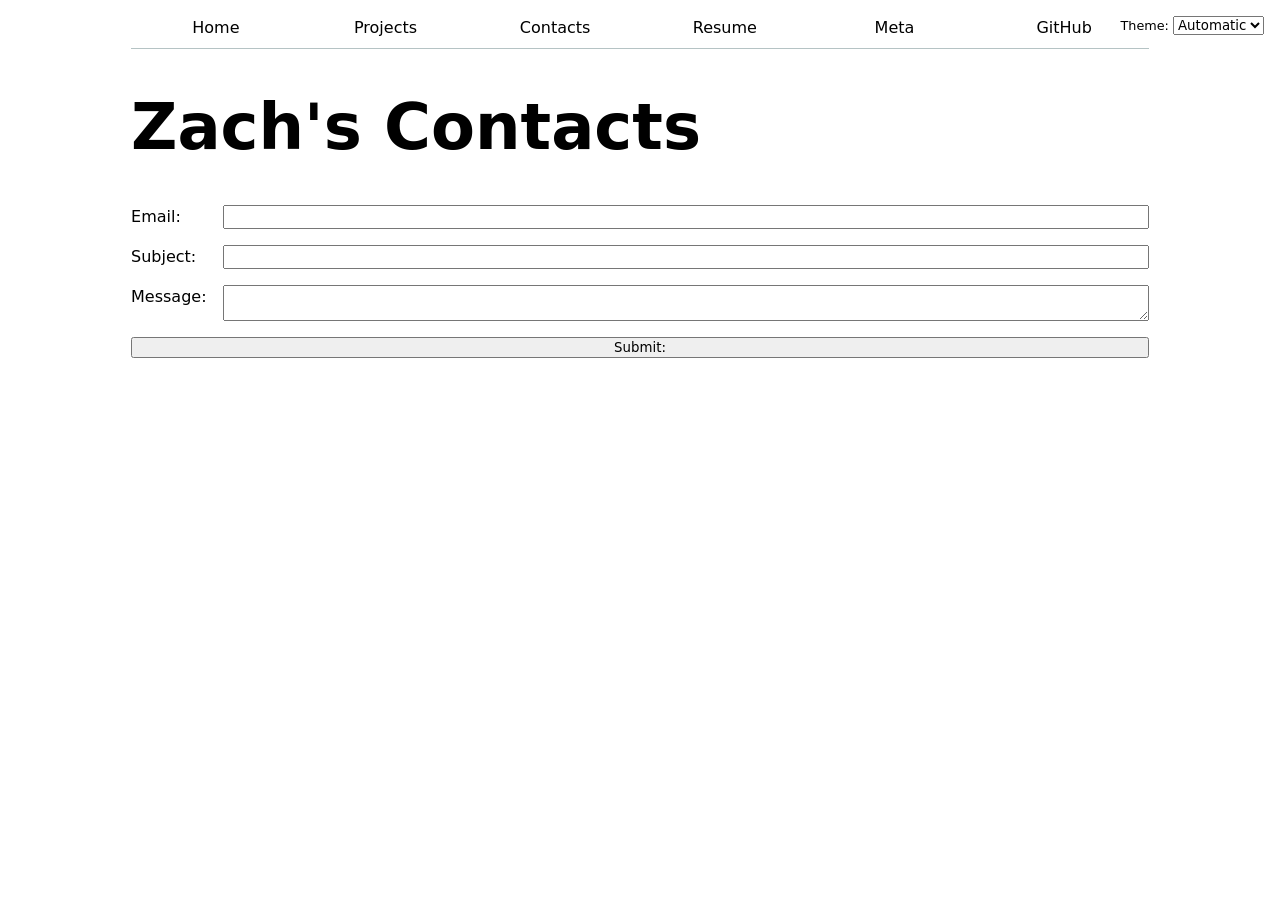
<file: contacts/index.html>
<!DOCTYPE html>
<html lang="en">
<head>
    <meta charset="UTF-8">
    <meta name="viewport" content="width=device-width, initial-scale=1.0">
    <title>Zach Ong: Personal Contacts</title>
    <link rel = "stylesheet" href = "../style.css">
</head>
<body>
    <h1>Zach's Contacts</h1>
    <form action = "mailto:z2ong@ucsd.edu" method = "post" enctype = "text/plain">
        <label>
            Email: <input type = "email" name = "email">
        </label>
        <label>
            Subject: <input name = "Subject">
        </label>
        <label>
            Message: <textarea name = "body"></textarea>
        </label>
        <button>Submit:</button>
    </form>
    <script type="module" src="../global.js"></script>
</body>
</html>
</file>
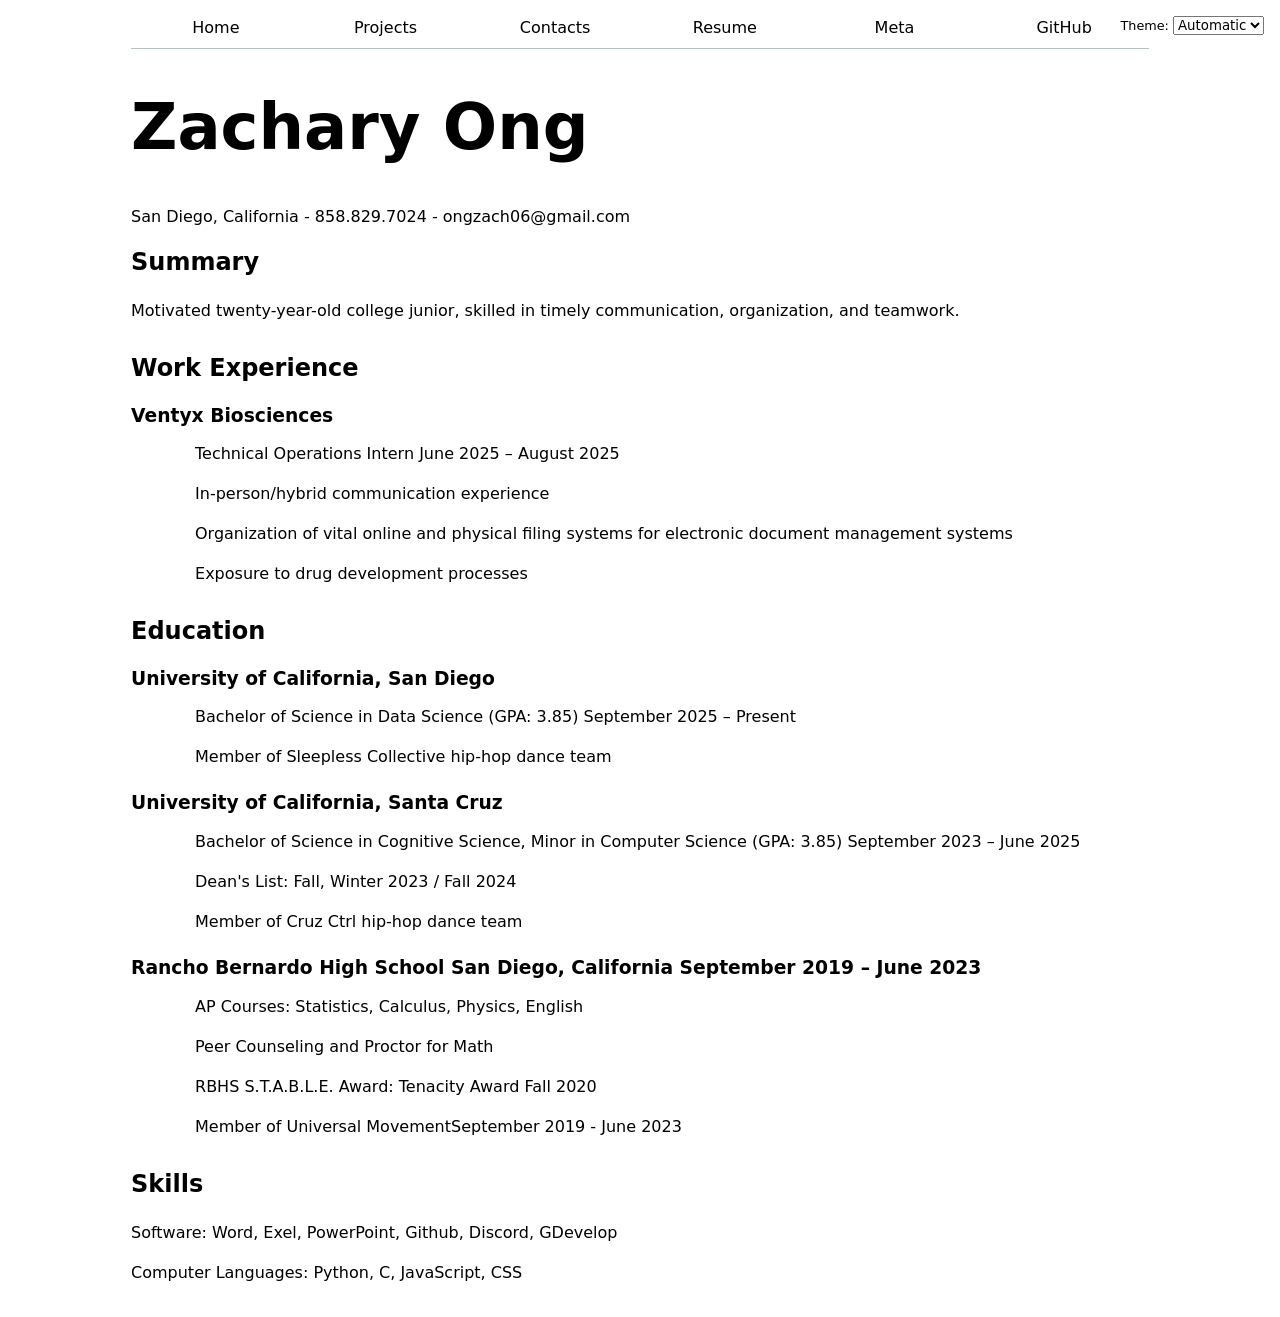
<file: resume/index.html>
<!DOCTYPE html>
<html lang="en">
<head>
    <meta charset="UTF-8">
    <meta name="viewport" content="width=device-width, initial-scale=1.0">
    <title>Zach Ong: Resume</title>
    <link rel = "stylesheet" href = "../style.css">
</head>
<body class = "resume">
    <h1>Zachary Ong</h1>
    <p class = "info">San Diego, California - 858.829.7024 - ongzach06@gmail.com</p>

    <section>
        <h2>Summary</h2>
        <p>Motivated twenty-year-old college junior, skilled in timely communication, organization, and teamwork.</p>
    </section>
    
    <section>
        <h2>Work Experience</h2>
        <article>
            <h3>Ventyx Biosciences</h3>
            <p>Technical Operations Intern
            <time datetime="2025-06">June 2025</time> – <time datetime="2025-08">August 2025</time></p>
            <p>In-person/hybrid communication experience</p>
            <p>Organization of vital online and physical filing systems for electronic document management systems</p>
            <p>Exposure to drug development processes</p>
        </article>
    </section>

    <section>
        <h2>Education</h2>
        <article>
            <h3>University of California, San Diego</h3>
            <p>Bachelor of Science in Data Science (GPA: 3.85)
            <time datetime="2025-09">September 2025</time> – Present</p>
            <p>Member of Sleepless Collective hip-hop dance team</p>
        </article>

        <article>
            <h3>University of California, Santa Cruz</h3>
            <p>Bachelor of Science in Cognitive Science, Minor in Computer Science (GPA: 3.85)
            <time datetime="2023-09">September 2023</time> – <time datetime="2025-06">June 2025</time></p>
            <p>Dean's List: Fall, Winter 2023 / Fall 2024</p>
            <p>Member of Cruz Ctrl hip-hop dance team</p>
        </article>

        <article>
            <h3>Rancho Bernardo High School San Diego, California
            <time datetime="2019-09">September 2019</time> – <time datetime="2023-06">June 2023</time></h3>
            <p>AP Courses: Statistics, Calculus, Physics, English</p>
            <p>Peer Counseling and Proctor for Math</p>
            <p>RBHS S.T.A.B.L.E. Award: Tenacity Award Fall	2020</p>
            <p>Member of Universal Movement<time datetime="2019-09">September 2019</time> - <time datetime="2023-06">June 2023</time></p>
        </article>
    </section>

    <section>
        <h2>Skills</h2>
        <p>Software: Word, Exel, PowerPoint, Github, Discord, GDevelop</p>
        <p>Computer Languages: Python, C, JavaScript, CSS</p>
    </section>
    <script type="module" src="../global.js"></script>
</body>
</html>
</file>
<file: style.css>
html {
  --color-accent: oklch(31.585% 0.12938 269.67);
  accent-color: var(--color-accent);
  color-scheme: light dark;
}

body {
  /* Set line height to 1.5 times the font size
	   and use the OS’s UI font as the website font
	 */
  font: 100%/1.5 system-ui;
  max-width: 100ch;
  margin-inline: max(1em, (100% - 100ch) / 2);
}

nav {
  --border-color: oklch(50% 10% 200 / 40%);
  display: flex;
  margin-bottom: 1ch;
  border-bottom: 1px solid var(--border-color);

  a {
    flex: 1;
    text-decoration: none;
    color: inherit;
    text-align: center;
    padding: 0.5em;
  
    &.current {
      background-color: color-mix(in oklch, var(--color-accent), canvas 85%);
      border-bottom: 1px solid var(--border-color);
      padding-bottom: 0.4em;
    }

    &:hover {
      background-color: color-mix(in oklch, var(--color-accent), canvas 85%);
      border-bottom: 1px solid var(--color-accent);
      padding-bottom: 0.4em;
    }
  }
}

input, textarea, button {
  font-family: inherit;
}

form {
  display: grid;
  grid-template-columns: auto 1fr;
  gap: 1em;

  label {
    display: grid;
    grid-template-columns: subgrid;
    grid-column: 1 / -1;
  }
  button {
    grid-column: 1 / -1;
  }
}


.projects {
  display: grid;
  grid-template-columns: repeat(auto-fill, minmax(15em, 1fr));
  gap: 1em;

  article {
    display: grid;
    grid-template-rows: subgrid;
    grid-row: span 3;

    h2 {
      margin: 0;
    }
    
    img {
      width: 100%;
      height: 12em;
      object-fit: cover;
      border-radius: 8px;
    }
  }
}

h1, h2, h3, h4, h5, h6 {
  line-height: 1.1;
  text-wrap: balance;
}

h1 {
  font-size: 400%
}

.resume {
  section {
    margin-bottom: 2rem;
    
    h2 {
      margin-bottom: 1em;
    }
  }

  article {
    margin-bottom: 1.5em;

    h3 {
      margin-bottom: 0.5em;
    }

    p {
      margin-bottom: 0.5em;
      margin-left: 4em;
    }
  }
  nav {
    p {
      display: block;
      margin-left: 0;
    }
  }
}

label.color-scheme {
  position: absolute;
  top: 1rem;
  right: 1rem;
  font-size: 80%;
}

input, textarea, button, select {
  font-family: inherit;
}

#profile-stats dl {
  display: grid;
  grid-template-columns: repeat(4, 1fr);
}

#profile-stats dt {
  grid-row: 1;
  font-weight: bold;
}

#profile-stats dd {
  grid-row: 2;
}

.year {
  font-size: 1rem;
  font-style: italic;
}

.container {
  display: flex;
  align-items: center;
  gap: 2em;
}

#projects-pie-plot {
  flex: 1;
  max-width: 20em;
  margin-block: 2em;
  overflow: visible;

  &:has(path:hover) {
  path:not(:hover) {
    opacity: 0.5;
  }
}
 
  path {
    transition: 300ms;
    cursor: pointer;
  }
}

.selected {
  --color: oklch(60% 45% 0) !important;

  &:is(path) {
    fill: var(--color);
  }
}

.legend {
  flex: 1;
  display: grid;
  grid-template-columns: repeat(auto-fill, minmax(9em, 1fr));
  border: 1px solid var(--border-color, #ccc);
  padding: 1.5em;
  border-radius: 8px;
  list-style: none;
}

.legend li {
  display: flex;
  flex: 1;
  align-items: center;
  gap: 0.5em;
}

.legend .swatch {
  display: inline-block;
  width: 1em;
  height: 1em;
  background-color: var(--color);
}

#commit-stats dl {
  display: grid;
  grid-template-columns: repeat(auto-fit, minmax(120px, 1fr));
  column-gap: 16px;
  row-gap: 8px;
  text-align: center;
  margin: 0 auto;
}

#commit-stats dt {
  grid-row: 1;
  font-weight: bold;
  white-space: nowrap;
  text-align: center;
}

#commit-stats dd {
  grid-row: 2;
  margin: 0;
  text-align: center;
}

.gridlines line {
  stroke-opacity: 0.2;
}

dl.info {
    display: grid;
    grid-template-columns: auto 1fr;
    gap: 0.5em 1em;
    margin: 0;

    transition-duration: 500ms;
    transition-property: opacity, visibility;
}

dl.info dt {
    font-weight: bold;
    color: gray;
}

dl.info dd {
    margin: 0;
}

dl.info[hidden]:not(:hover, :focus-within) {
    opacity: 0;
    visibility: hidden;
}

circle {
  transition: 200ms;
  transform-origin: center;
  transform-box: fill-box;
  @starting-style {
    r: 0;
  }
}

circle:hover {
  transform: scale(1.5);
}

.tooltip {
    position: fixed;
    top: 1em;
    left: 1em;

    background-color: rgba(255, 255, 255, 0.9);
    color: black;
    padding: 1em;
    border-radius: 8px;
    box-shadow: 0 2px 8px rgba(0, 0, 0, 0.15);
    backdrop-filter: blur(10px);
}

@keyframes marching-ants {
    to {
        stroke-dashoffset: -8;
    }
}

.selection {
    fill-opacity: 0.1;
    stroke: black;
    stroke-opacity: 0.7;
    stroke-dasharray: 5 3;
    animation: marching-ants 2s linear infinite;
}

circle.selected {
  fill: #ff6b6b;
}

#language-breakdown {
  display: grid;
  grid-template-columns: repeat(auto-fit, minmax(120px, 1fr));
  column-gap: 16px;
  row-gap: 8px;
  text-align: center;
  margin: 0 auto;
}

#language-breakdown dt {
  grid-row: 1;
  font-weight: bold;
  white-space: nowrap;
  text-align: center;
}

#language-breakdown dd {
  grid-row: 2;
  margin: 0;
  text-align: center;
}

#commit-label {
  margin-top: 4.5rem;
  display: flex;
  align-items: baseline;
  gap: 0.5rem;
}

#commit-progress {
  flex: 1;
}

#commit-time {
  margin-left: auto;
}

#files {
  display: grid;
  grid-template-columns: 1fr 4fr;

  > div {
    grid-column: 1 / -1;
    display: grid;
    grid-template-columns: subgrid;
  }

  dt {
    grid-column: 1;
  }

  dd {
    grid-column: 2;
    display: flex;
    flex-wrap: wrap;
    align-items: start;
    align-content: start;
    gap: 0.15em;
    padding-top: 0.6em;
    margin-left: 0;
  }
}

.loc {
  display: flex;
  width: 0.5em;
  aspect-ratio: 1;
  background: var(--color);
  border-radius: 50%;
}

dt small {
  display: block;
  opacity: 0.5;
  font-size: 0.8em;
}

#scrolly-1 {
  margin-top: 2em;
  position: relative;
  display: flex;
  align-items: flex-start;
  gap: 1rem;

  > * {
    flex: 1;
  }
}

#scatter-story {
  position: relative;
  max-height: 50vh;
  overflow-y: auto;
}

#scrolly-1 .step {
  padding-top: 1rem;
  padding-bottom: 1rem;
}

#scatter-plot {
  position: sticky;
  top: 0;
  left: 0;
  bottom: auto;
  height: 50vh;
}
</file>
